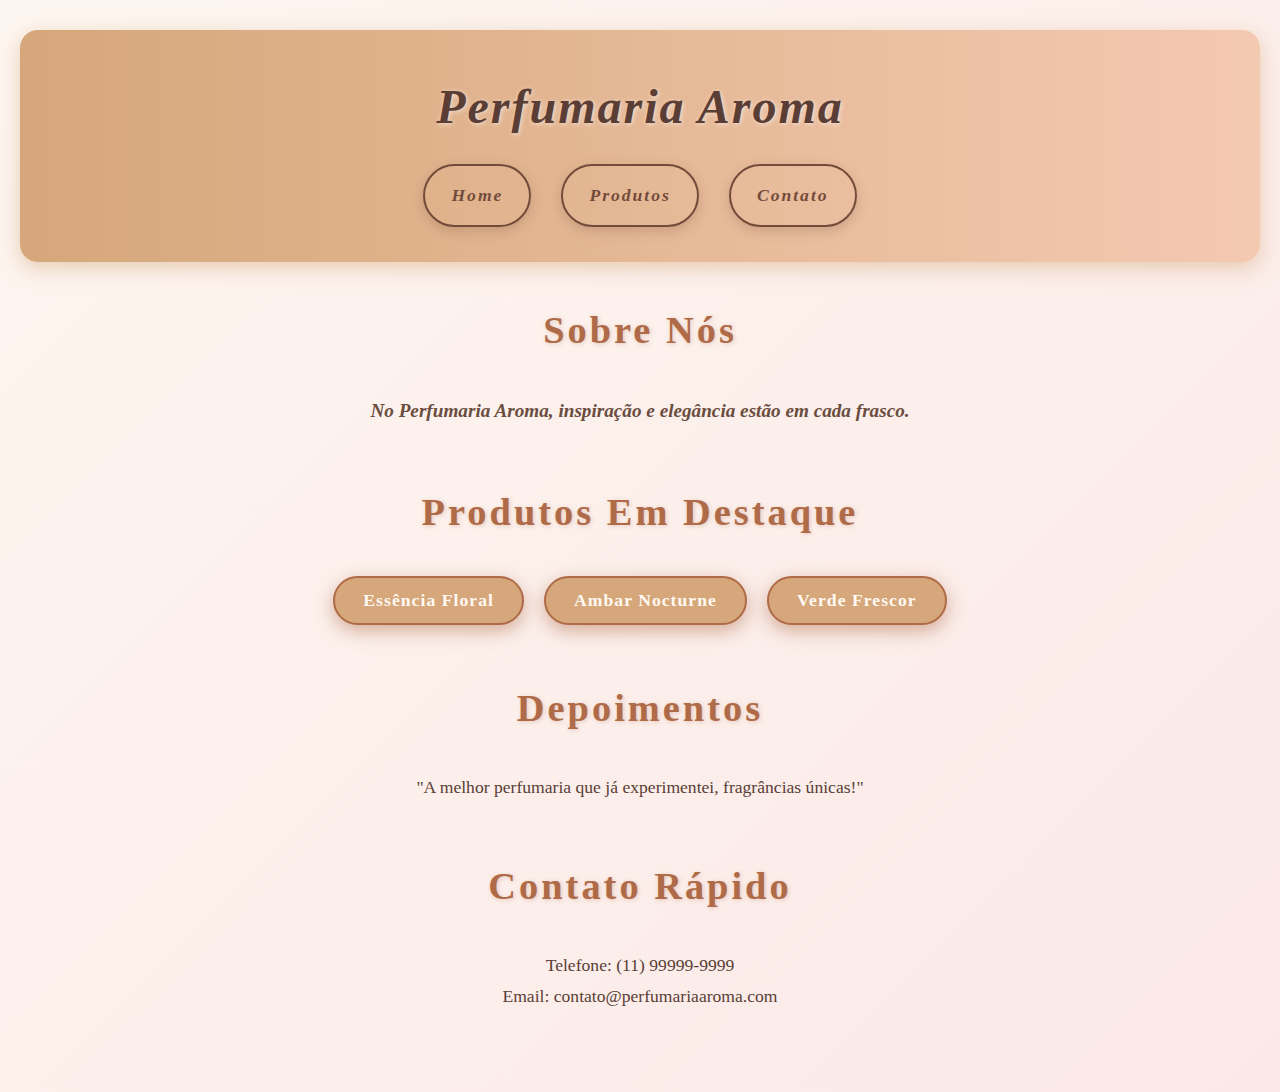
<file: index.html>
<!DOCTYPE html>
<html lang="pt-br">
<head>
  <meta charset="UTF-8">
  <title>Perfumaria Aroma</title>
  <link rel="stylesheet" href="style.css">
</head>
<body>
  <header>
    <h1>Perfumaria Aroma</h1>
    <nav>
      <a href="index.html">Home</a>
      <a href="produtos.html">Produtos</a>
      <a href="contato.html">Contato</a>
    </nav>
  </header>
 <main>
  <section id="sobre">
    <h2>Sobre Nós</h2>
    <p>No Perfumaria Aroma, inspiração e elegância estão em cada frasco.</p>
  </section>

  <section id="produtos-destaque">
  <h2>Produtos em Destaque</h2>
  <div class="botoes-produtos">
    <button type="button">Essência Floral</button>
    <button type="button">Ambar Nocturne</button>
    <button type="button">Verde Frescor</button>
  </div>
</section>


  <section id="depoimentos">
    <h2>Depoimentos</h2>
    <blockquote>
      "A melhor perfumaria que já experimentei, fragrâncias únicas!" 
    </blockquote>
  </section>

  <section id="contato-rapido">
    <h2>Contato Rápido</h2>
    <p>Telefone: (11) 99999-9999</p>
    <p>Email: contato@perfumariaaroma.com</p>
  </section>
  

</main>

</body>
</html>
</file>
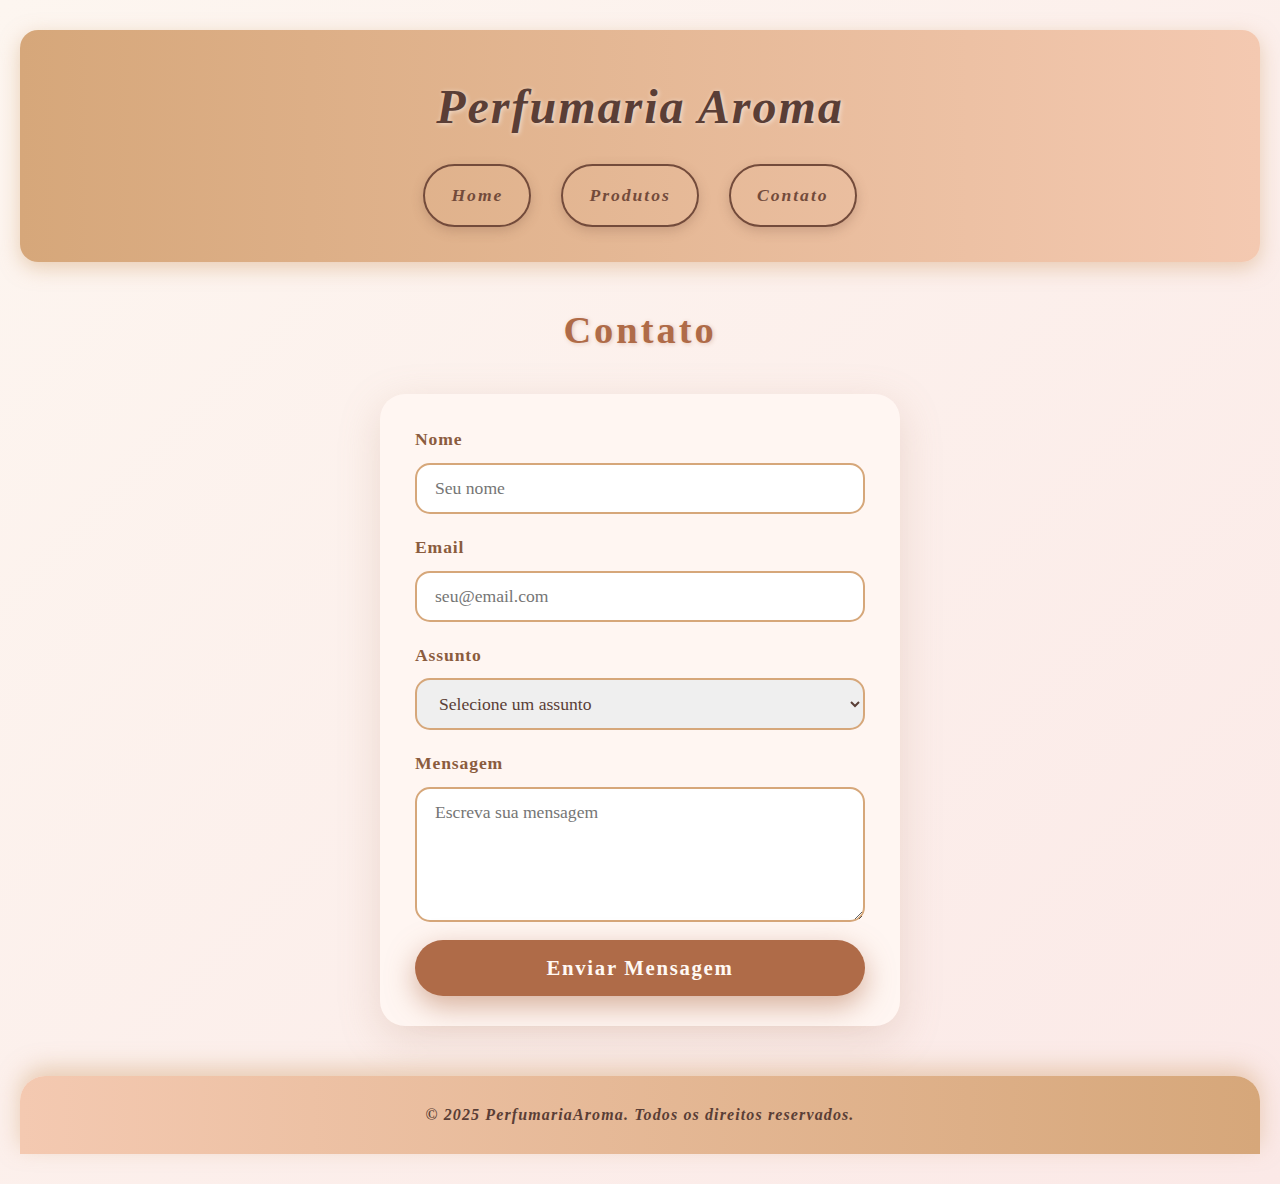
<file: contato.html>
<!DOCTYPE html>
<html lang="pt-br">
<head>
  <meta charset="UTF-8">
  <title>Contato - Perfumaria Aroma</title>
  <link rel="stylesheet" href="style.css">
</head>
<body>
  <header>
    <h1>Perfumaria Aroma</h1>
    <nav>
      <a href="index.html">Home</a>
      <a href="produtos.html">Produtos</a>
      <a href="contato.html">Contato</a>
    </nav>
  </header>

  <main>
    <section id="contato">
      <h2>Contato</h2>
      <form>
        <label>
          Nome
          <input type="text" name="nome" placeholder="Seu nome" required />
        </label>
        <label>
          Email
          <input type="email" name="email" placeholder="seu@email.com" required />
        </label>
        <label>
          Assunto
          <select name="assunto" required>
            <option value="" disabled selected>Selecione um assunto</option>
            <option value="orcamento">Orçamento</option>
            <option value="outros">Outros</option>
          </select>
        </label>
        <label>
          Mensagem
          <textarea name="mensagem" rows="5" placeholder="Escreva sua mensagem" required></textarea>
        </label>
        <button type="submit">Enviar Mensagem</button>
      </form>
    </section>
  </main>

  <footer>
    &copy; 2025 PerfumariaAroma. Todos os direitos reservados.
  </footer>
</body>
</html>
</file>
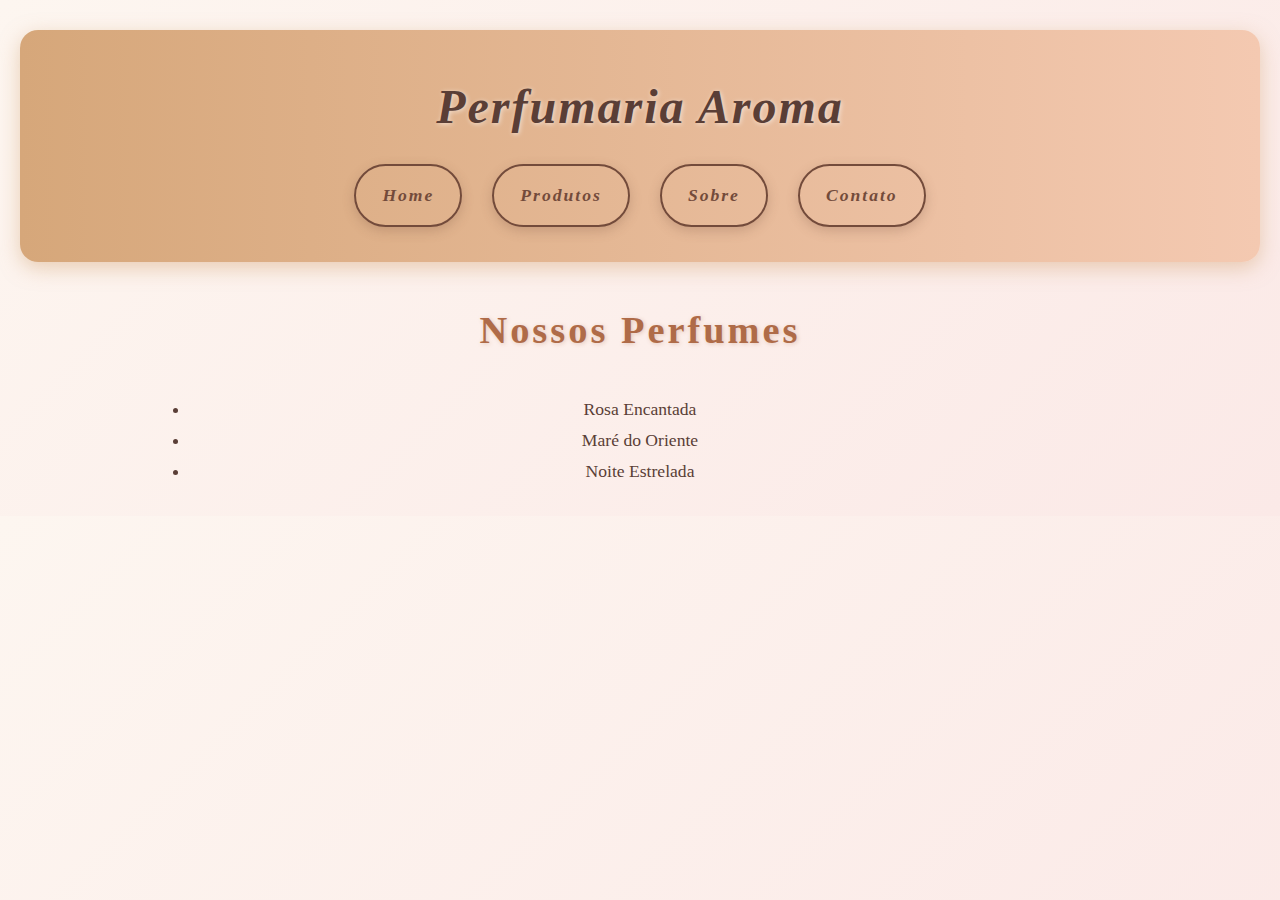
<file: produtos.html>
<!DOCTYPE html>
<html lang="pt-br">
<head>
  <meta charset="UTF-8">
  <title>Produtos - Perfumaria Aroma</title>
  <link rel="stylesheet" href="style.css">
</head>
<body>
  <header>
    <h1>Perfumaria Aroma</h1>
    <nav>
      <a href="index.html">Home</a>
      <a href="produtos.html">Produtos</a>
      <a href="sobre.html">Sobre</a>
      <a href="contato.html">Contato</a>
    </nav>
  </header>
  <main>
    <h2>Nossos Perfumes</h2>
    <ul>
      <li>Rosa Encantada</li>
      <li>Maré do Oriente</li>
      <li>Noite Estrelada</li>
    </ul>
  </main>
</body>
</html>
</file>
<file: style.css>
* {
  margin: 0;
  padding: 0;
  box-sizing: border-box;
  font-family: 'Georgia', serif;
}

body {
  background: linear-gradient(135deg, #fdf6f0, #fbe9e7);
  color: #5a3e36;
  line-height: 1.75;
  padding: 30px 20px;
  font-size: 1.1rem;
}


header {
  background: linear-gradient(90deg, #d6a77a, #f4c9b1);
  padding: 35px 20px;
  text-align: center;
  border-radius: 18px;
  margin-bottom: 35px;
  box-shadow: 0 6px 20px rgba(214, 167, 122, 0.5);
  color: #5a3e36;
  letter-spacing: 2px;
  font-style: italic;
}

header h1 {
  font-size: 3rem;
  font-weight: 700;
  text-shadow: 1px 1px 5px rgba(255, 255, 255, 0.6);
  margin-bottom: 15px;
  font-family: 'Brush Script MT', cursive;
}


nav {
  display: flex;
  justify-content: center;
  gap: 30px;
  flex-wrap: wrap;
}

nav a {
  text-decoration: none;
  color: #734b3b;
  font-weight: 700;
  padding: 14px 26px;
  border-radius: 40px;
  border: 2px solid #734b3b;
  background-color: transparent;
  cursor: pointer;
  transition: all 0.4s ease;
  font-size: 1.1rem;
  box-shadow: 0 4px 12px rgba(115, 75, 59, 0.25);
}

nav a.ativo, nav a:hover {
  background-color: #d6a77a;
  color: #fff9f4;
  box-shadow: 0 8px 25px rgba(214, 167, 122, 0.7);
  transform: scale(1.1);
}


main {
  max-width: 900px;
  margin: 0 auto;
  text-align: center;
}


section {
  margin-bottom: 50px;
}

h2 {
  font-size: 2.4rem;
  color: #af6b48;
  margin-bottom: 30px;
  font-weight: 900;
  font-family: 'Lucida Calligraphy', cursive;
  text-transform: capitalize;
  letter-spacing: 3px;
  text-shadow: 1px 1px 4px rgba(171, 107, 72, 0.3);
}


section#sobre p {
  max-width: 680px;
  margin: 0 auto;
  font-weight: 600;
  font-size: 1.2rem;
  color: #6b4d40;
  font-style: italic;
  line-height: 1.8;
}


.produtos-lista {
  list-style: none;
  padding: 0;
  max-width: 700px;
  margin: 0 auto;
  text-align: left;
}

.produtos-lista li {
  background-color: #fff6f2;
  border-radius: 18px;
  padding: 25px 30px;
  margin: 18px 0;
  box-shadow: 0 8px 25px rgba(189, 144, 119, 0.25);
  font-weight: 600;
  font-size: 1.2rem;
  color: #7a523a;
  transition: background-color 0.3s ease;
  border: 1px solid #e7cfc2;
  cursor: default;
  position: relative;
}

.produtos-lista li:hover {
  background-color: #f4dcd0;
  border-color: #d6a77a;
  box-shadow: 0 12px 35px rgba(214, 167, 122, 0.5);
}

.preco {
  display: inline-block;
  margin-top: 12px;
  font-weight: 900;
  color: #af6b48;
  font-size: 1.4rem;
  letter-spacing: 1px;
  font-family: 'Georgia', serif;
}


form {
  display: flex;
  flex-direction: column;
  gap: 18px;
  max-width: 520px;
  margin: 0 auto;
  background: #fff6f2;
  padding: 30px 35px;
  border-radius: 25px;
  box-shadow: 0 12px 40px rgba(189, 144, 119, 0.25);
  text-align: left;
  font-family: 'Georgia', serif;
}

label {
  font-weight: 700;
  color: #8b5c3e;
  letter-spacing: 0.05em;
  display: flex;
  flex-direction: column;
  gap: 8px;
  font-size: 1.1rem;
}

input, select, textarea {
  padding: 13px 18px;
  border-radius: 15px;
  border: 2px solid #d6a77a;
  font-size: 1.1rem;
  transition: border-color 0.3s ease;
  resize: vertical;
  font-family: 'Georgia', serif;
  color: #5a3e36;
}

input:focus, select:focus, textarea:focus {
  outline: none;
  border-color: #af6b48;
  box-shadow: 0 0 10px rgba(175, 107, 72, 0.6);
}

textarea {
  min-height: 100px;
}


button[type="submit"] {
  background: #af6b48;
  color: #fff9f4;
  border: none;
  padding: 16px 0;
  border-radius: 40px;
  cursor: pointer;
  font-weight: 900;
  font-size: 1.3rem;
  letter-spacing: 0.08em;
  box-shadow: 0 10px 28px rgba(175, 107, 72, 0.5);
  transition: background 0.4s ease, transform 0.3s ease;
  font-family: 'Georgia', serif;
}

button[type="submit"]:hover {
  background: #d6a77a;
  color: #5a3e36;
  transform: scale(1.07);
  box-shadow: 0 14px 38px rgba(214, 167, 122, 0.7);
}


footer {
  background: linear-gradient(90deg, #f4c9b1, #d6a77a);
  padding: 25px 20px;
  text-align: center;
  border-radius: 25px 25px 0 0;
  color: #5a3e36;
  font-weight: 700;
  box-shadow: 0 -8px 22px rgba(214, 167, 122, 0.5);
  margin-top: 50px;
  font-size: 1rem;
  letter-spacing: 0.07em;
  font-style: italic;
}


@media (max-width: 600px) {
  header h1 {
    font-size: 2.4rem;
  }

  nav a {
    padding: 12px 20px;
    font-size: 1rem;
  }

  h2 {
    font-size: 2rem;
  }

  main {
    padding: 0 15px;
  }

  form {
    padding: 20px 22px;
  }
}


.botoes-produtos {
  display: flex;
  justify-content: center;
  gap: 20px;
  flex-wrap: wrap;
  margin-top: 15px;
}

.botoes-produtos button {
  background-color: #d6a77a;
  border: 2px solid #af6b48;
  color: #fff9f4;
  font-family: 'Georgia', serif;
  font-weight: 700;
  font-size: 1.1rem;
  padding: 12px 28px;
  border-radius: 40px;
  cursor: pointer;
  box-shadow: 0 6px 18px rgba(175, 107, 72, 0.5);
  transition: background-color 0.4s ease, transform 0.3s ease;
  letter-spacing: 0.06em;
}

.botoes-produtos button:hover {
  background-color: #af6b48;
  box-shadow: 0 10px 30px rgba(175, 107, 72, 0.7);
  transform: scale(1.05);
}

.botoes-produtos button:focus {
  outline: none;
  box-shadow: 0 0 12px 3px rgba(214, 167, 122, 0.8);
}
</file>
